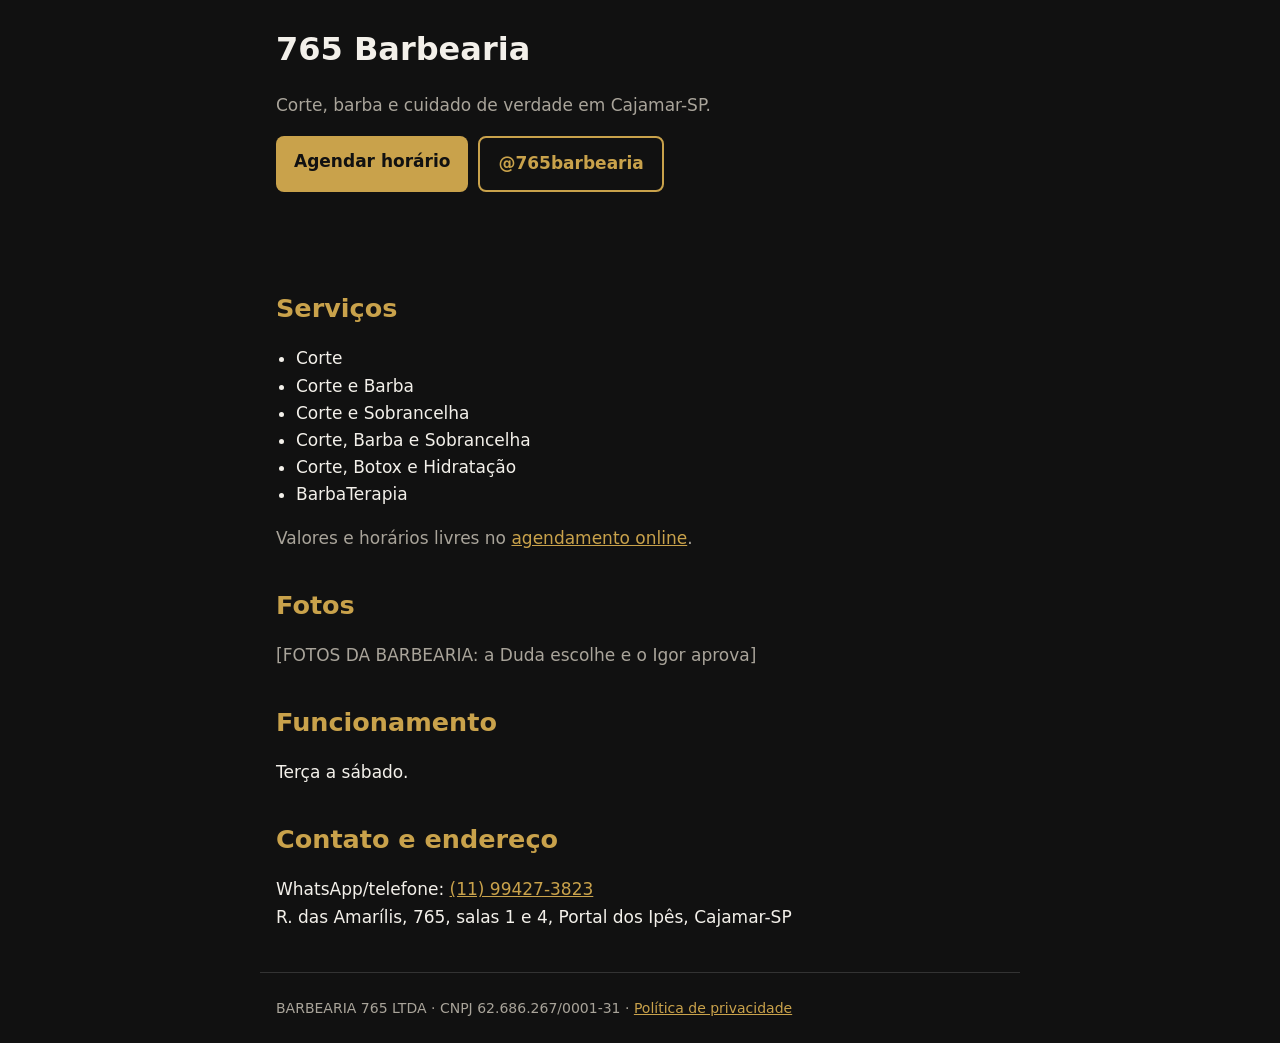
<file: docs/index.html>
<!doctype html>
<html lang="pt-BR"><head><meta charset="utf-8"><meta name="viewport" content="width=device-width,initial-scale=1">
<title>765 Barbearia | Cajamar-SP</title>
<meta name="description" content="765 Barbearia em Cajamar-SP: corte, barba e sobrancelha. Atendimento de terça a sábado. Agende online.">
<link rel="stylesheet" href="style.css"></head><body>
<header><h1>765 Barbearia</h1><p class="mut">Corte, barba e cuidado de verdade em Cajamar-SP.</p>
<div class="btns"><a class="btn" href="https://765barbearia.gendo.app/">Agendar horário</a><a class="btn o" href="https://instagram.com/765barbearia">@765barbearia</a></div></header>
<main>
<h2>Serviços</h2><ul><li>Corte</li><li>Corte e Barba</li><li>Corte e Sobrancelha</li><li>Corte, Barba e Sobrancelha</li><li>Corte, Botox e Hidratação</li><li>BarbaTerapia</li></ul>
<p class="mut">Valores e horários livres no <a href="https://765barbearia.gendo.app/">agendamento online</a>.</p>
<h2>Fotos</h2><p class="mut">[FOTOS DA BARBEARIA: a Duda escolhe e o Igor aprova]</p>
<h2>Funcionamento</h2><p>Terça a sábado.</p>
<h2>Contato e endereço</h2>
<p>WhatsApp/telefone: <a href="tel:+5511994273823">(11) 99427-3823</a><br>
R. das Amarílis, 765, salas 1 e 4, Portal dos Ipês, Cajamar-SP</p>
</main>
<footer>BARBEARIA 765 LTDA · CNPJ 62.686.267/0001-31 · <a href="privacidade.html">Política de privacidade</a></footer>
</body></html>
</file>
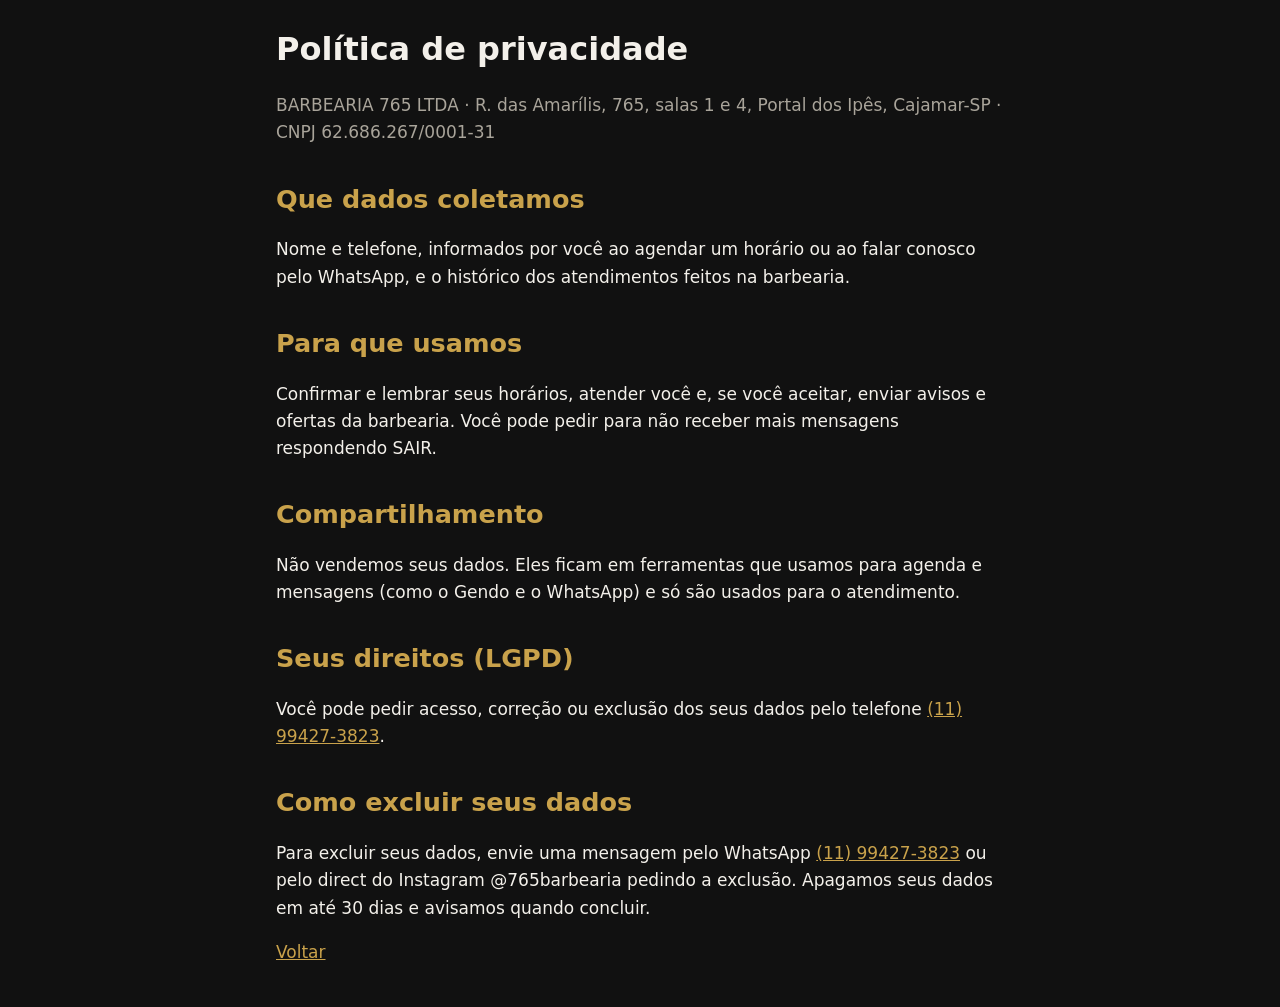
<file: docs/privacidade.html>
<!doctype html>
<html lang="pt-BR"><head><meta charset="utf-8"><meta name="viewport" content="width=device-width,initial-scale=1">
<title>Política de privacidade | 765 Barbearia</title><link rel="stylesheet" href="style.css"></head><body>
<main><h1>Política de privacidade</h1>
<p class="mut">BARBEARIA 765 LTDA · R. das Amarílis, 765, salas 1 e 4, Portal dos Ipês, Cajamar-SP · CNPJ 62.686.267/0001-31</p>
<h2>Que dados coletamos</h2><p>Nome e telefone, informados por você ao agendar um horário ou ao falar conosco pelo WhatsApp, e o histórico dos atendimentos feitos na barbearia.</p>
<h2>Para que usamos</h2><p>Confirmar e lembrar seus horários, atender você e, se você aceitar, enviar avisos e ofertas da barbearia. Você pode pedir para não receber mais mensagens respondendo SAIR.</p>
<h2>Compartilhamento</h2><p>Não vendemos seus dados. Eles ficam em ferramentas que usamos para agenda e mensagens (como o Gendo e o WhatsApp) e só são usados para o atendimento.</p>
<h2>Seus direitos (LGPD)</h2><p>Você pode pedir acesso, correção ou exclusão dos seus dados pelo telefone <a href="tel:+5511994273823">(11) 99427-3823</a>.</p>
<h2 id="exclusao">Como excluir seus dados</h2><p>Para excluir seus dados, envie uma mensagem pelo WhatsApp <a href="tel:+5511994273823">(11) 99427-3823</a> ou pelo direct do Instagram @765barbearia pedindo a exclusão. Apagamos seus dados em até 30 dias e avisamos quando concluir.</p>
<p><a href="index.html">Voltar</a></p></main></body></html>
</file>
<file: docs/style.css>
:root{--bg:#111;--fg:#f3f0ea;--mut:#a9a49a;--ac:#c9a24b;--card:#1b1b1b}
*{box-sizing:border-box}body{margin:0;background:var(--bg);color:var(--fg);font:17px/1.6 system-ui,sans-serif}
main,header,footer{max-width:760px;margin:0 auto;padding:24px 16px}
h1{font-size:2rem;margin:0 0 4px}h2{color:var(--ac);margin:32px 0 8px}
a{color:var(--ac)}.mut{color:var(--mut)}
.btns{display:flex;flex-wrap:wrap;gap:10px;margin:16px 0}
.btn{background:var(--ac);color:#111;padding:12px 18px;border-radius:8px;text-decoration:none;font-weight:700}
.btn.o{background:none;color:var(--ac);border:2px solid var(--ac)}
ul{padding-left:20px}footer{border-top:1px solid #333;color:var(--mut);font-size:14px}
</file>
